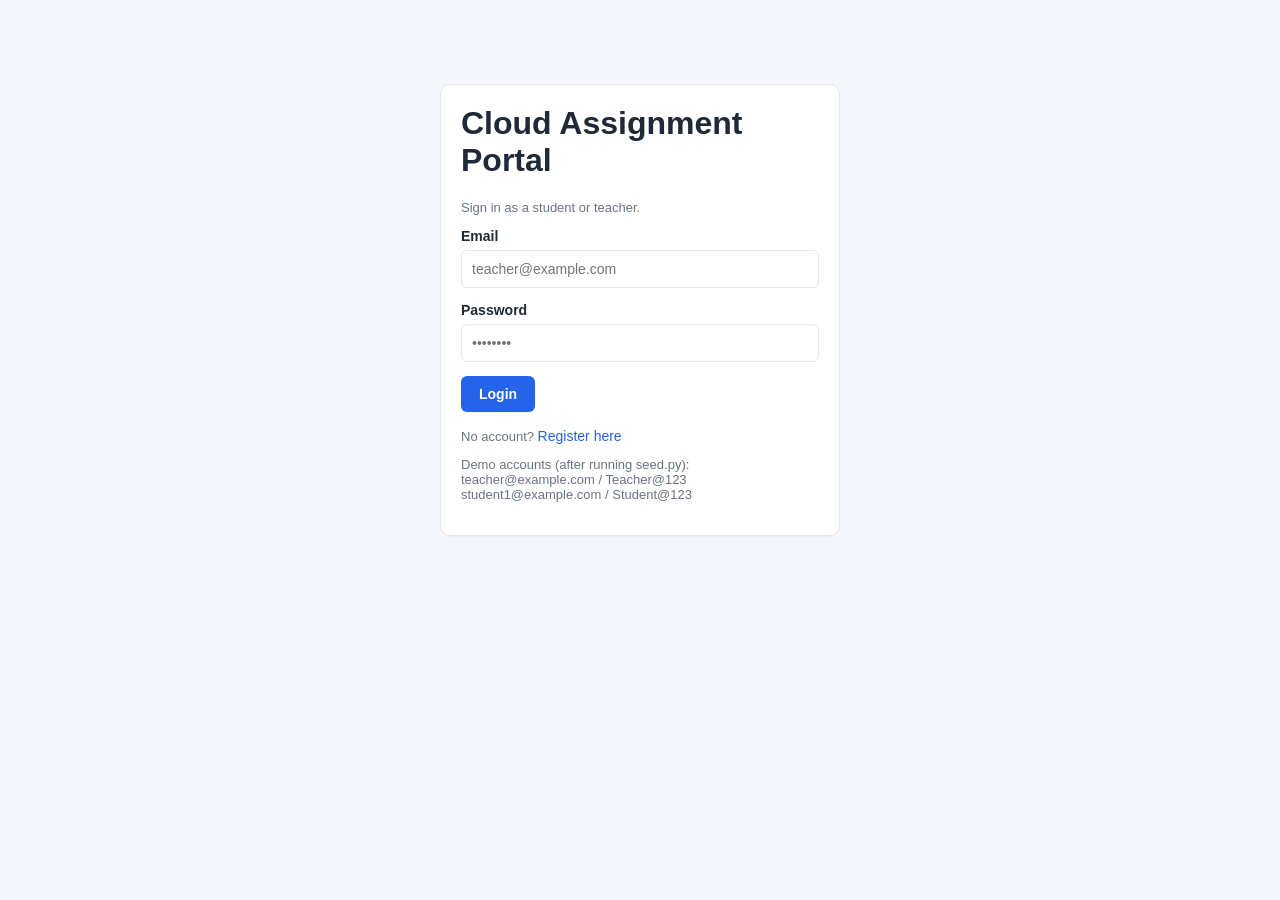
<file: frontend/index.html>
<!DOCTYPE html>
<html lang="en">
<head>
<meta charset="UTF-8">
<title>Cloud Assignment Portal</title>
</head>
<body>
<script>
  window.location.href = localStorage.getItem("access_token") ? "assignments.html" : "login.html";
</script>
</body>
</html>
</file>
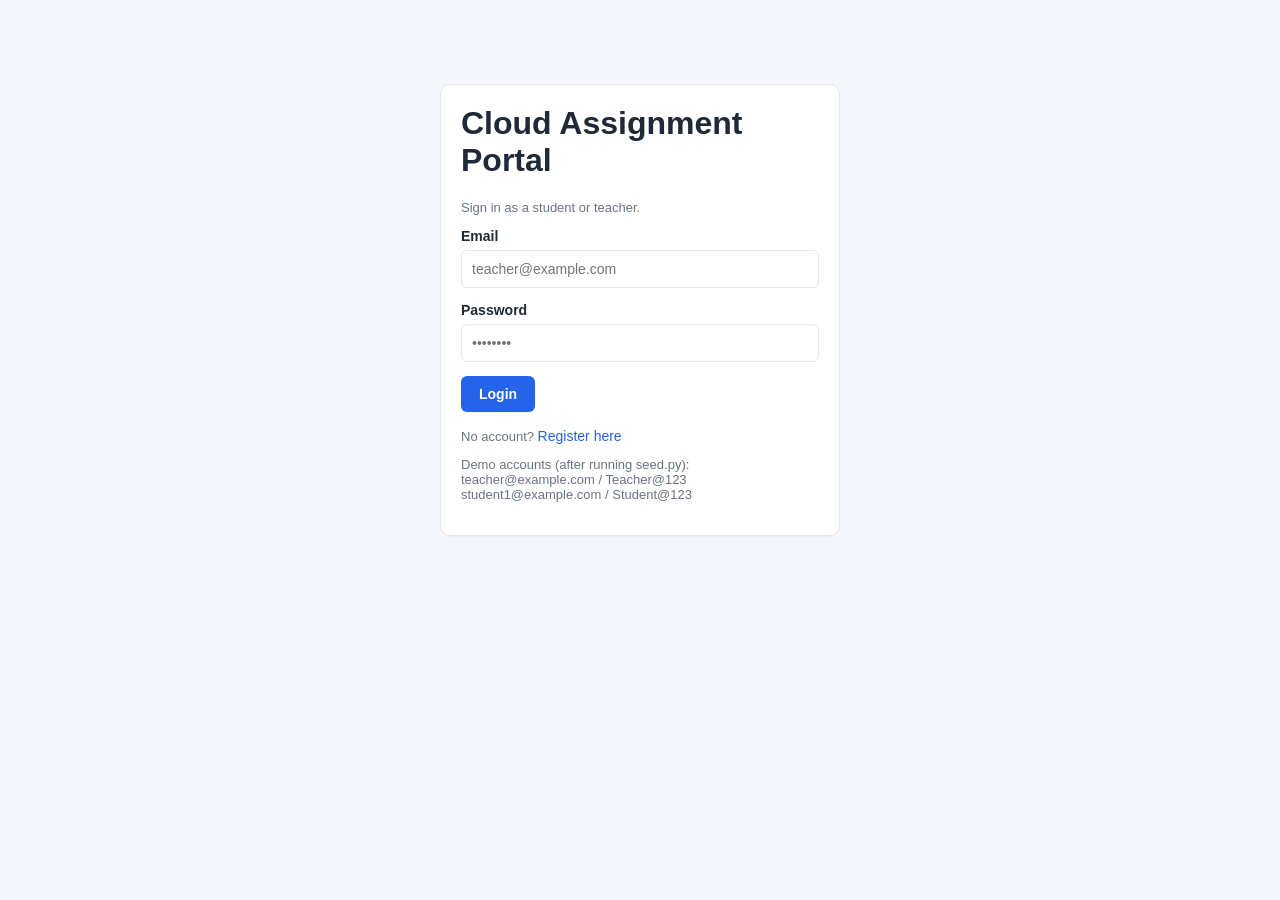
<file: frontend/assignments.html>
<!DOCTYPE html>
<html lang="en">
<head>
<meta charset="UTF-8">
<title>Assignments</title>
<link rel="stylesheet" href="css/style.css">
</head>
<body>
<nav>
  <div class="brand">Cloud Assignment Portal</div>
  <div>
    <a class="btn" id="dash-link" href="#">Dashboard</a>
    <button onclick="logout()">Logout</button>
  </div>
</nav>

<div class="container">
  <h2>Assignments</h2>

  <!-- Teacher only: create course -->
  <div class="card" id="course-card" style="display:none;">
    <h3>Create Course</h3>
    <div class="form-group">
      <label>Course Name</label>
      <input id="new_course_name" placeholder="e.g. Cloud Computing">
    </div>
    <button class="primary" onclick="createCourse()">Create Course</button>
    <div id="course-msg"></div>
  </div>

  <!-- Teacher only: create assignment -->
  <div class="card" id="create-card" style="display:none;">
    <h3>Create New Assignment</h3>
    <div class="form-group">
      <label>Course</label>
      <select id="course_id"></select>
    </div>
    <div class="form-group"><label>Title</label><input id="title"></div>
    <div class="form-group"><label>Description</label><textarea id="description"></textarea></div>
    <div class="form-group"><label>Deadline (date and time)</label><input id="deadline" type="datetime-local"></div>
    <div class="form-group"><label>Max Marks</label><input id="max_marks" type="number" value="100"></div>
    <button class="primary" onclick="createAssignment()">Create Assignment</button>
    <div id="create-msg"></div>
  </div>

  <div class="card">
    <table id="assignments-table">
      <thead><tr><th>Title</th><th>Deadline</th><th>Max Marks</th><th>Status / Actions</th></tr></thead>
      <tbody></tbody>
    </table>
  </div>
</div>

<!-- Student only: upload area -->
<div class="container" id="upload-area" style="display:none;">
  <div class="card">
    <h3 id="upload-title">Submit Assignment</h3>
    <input type="file" id="upload-file">
    <button class="primary" onclick="doUpload()">Upload</button>
    <div id="upload-msg"></div>
  </div>
</div>

<script src="config.js"></script>
<script src="js/api.js"></script>
<script>
const user = requireAuth(["student", "teacher", "admin"]);
document.getElementById("dash-link").href =
  (user.role === "student") ? "student_dashboard.html" : "teacher_dashboard.html";

if (user.role !== "student") {
  document.getElementById("course-card").style.display = "block";
  document.getElementById("create-card").style.display = "block";
}

let mySubs = {};
let currentAssignmentId = null;

/* ---------- Courses (teacher) ---------- */
async function loadCourses() {
  try {
    const data = await apiRequest("/courses");
    const select = document.getElementById("course_id");
    if (!data.courses.length) {
      select.innerHTML = `<option value="">No courses yet - create one above</option>`;
      return;
    }
    select.innerHTML = data.courses
      .map(c => `<option value="${c.course_id}">${c.course_name} (ID ${c.course_id})</option>`)
      .join("");
  } catch (e) {
    if (e.status === 401) logout();
  }
}

async function createCourse() {
  const msg = document.getElementById("course-msg");
  msg.textContent = "";
  const name = document.getElementById("new_course_name").value.trim();
  if (!name) {
    msg.className = "error-msg";
    msg.textContent = "Enter a course name.";
    return;
  }
  try {
    await apiRequest("/courses", { method: "POST", body: { course_name: name } });
    document.getElementById("new_course_name").value = "";
    msg.className = "success-msg";
    msg.textContent = "Course created.";
    loadCourses();
  } catch (e) {
    msg.className = "error-msg";
    msg.textContent = e.payload?.message || "Could not create course.";
  }
}

/* ---------- Assignments ---------- */
async function loadAssignments() {
  try {
    const data = await apiRequest("/assignments");
    if (user.role === "student") {
      const subData = await apiRequest("/submissions/me");
      mySubs = {};
      subData.submissions.forEach(s => mySubs[s.assignment_id] = s);
    }
    const tbody = document.querySelector("#assignments-table tbody");
    tbody.innerHTML = data.assignments.map(a => {
      // Server stores UTC without a "Z"; add it so the browser converts to local time
      const deadline = new Date(a.deadline + "Z").toLocaleString();
      const safeTitle = a.title.replace(/'/g, "");
      if (user.role === "student") {
        const sub = mySubs[a.assignment_id];
        const status = sub ? sub.submission_status : "NOT_SUBMITTED";
        const marks = sub && sub.marks !== null ? ` (${sub.marks}/${a.max_marks})` : "";
        return `<tr>
          <td>${a.title}</td><td>${deadline}</td><td>${a.max_marks}</td>
          <td>
            <span class="badge ${status}">${status}${marks}</span>
            <button onclick="openUpload(${a.assignment_id}, '${safeTitle}')">
              ${sub ? "Resubmit" : "Upload"}
            </button>
            ${sub ? `<button onclick="viewFeedback(${sub.submission_id})">View Feedback</button>` : ""}
          </td>
        </tr>`;
      } else {
        return `<tr>
          <td>${a.title}</td><td>${deadline}</td><td>${a.max_marks}</td>
          <td><button onclick="viewSubmissions(${a.assignment_id}, '${safeTitle}')">View Submissions</button></td>
        </tr>`;
      }
    }).join("") || `<tr><td colspan="4" class="muted">No assignments yet</td></tr>`;
  } catch (e) {
    if (e.status === 401) logout();
  }
}

async function createAssignment() {
  const msg = document.getElementById("create-msg");
  msg.textContent = "";

  const course_id = parseInt(document.getElementById("course_id").value);
  const title = document.getElementById("title").value.trim();
  const description = document.getElementById("description").value;
  const deadlineLocal = document.getElementById("deadline").value;
  const max_marks = parseInt(document.getElementById("max_marks").value);

  if (!course_id) {
    msg.className = "error-msg";
    msg.textContent = "Select a course (create one first if the list is empty).";
    return;
  }
  if (!title) {
    msg.className = "error-msg";
    msg.textContent = "Title is required.";
    return;
  }
  if (!deadlineLocal) {
    msg.className = "error-msg";
    msg.textContent = "Choose a deadline date AND time.";
    return;
  }

  try {
    const deadline = new Date(deadlineLocal).toISOString();
    await apiRequest("/assignments", {
      method: "POST",
      body: { course_id, title, description, deadline, max_marks }
    });
    msg.className = "success-msg";
    msg.textContent = "Assignment created.";
    document.getElementById("title").value = "";
    document.getElementById("description").value = "";
    loadAssignments();
  } catch (e) {
    msg.className = "error-msg";
    msg.textContent = e.payload?.message || "Failed to create assignment.";
  }
}

/* ---------- Student upload ---------- */
function openUpload(assignmentId, title) {
  currentAssignmentId = assignmentId;
  document.getElementById("upload-title").textContent = `Submit: ${title}`;
  document.getElementById("upload-area").style.display = "block";
  window.scrollTo(0, document.body.scrollHeight);
}

async function doUpload() {
  const fileInput = document.getElementById("upload-file");
  const msg = document.getElementById("upload-msg");
  msg.textContent = "";
  if (!fileInput.files.length) {
    msg.className = "error-msg";
    msg.textContent = "Choose a file first.";
    return;
  }
  const form = new FormData();
  form.append("file", fileInput.files[0]);
  try {
    await apiRequest(`/assignments/${currentAssignmentId}/submit`, {
      method: "POST", body: form, isForm: true
    });
    msg.className = "success-msg";
    msg.textContent = "Uploaded successfully.";
    loadAssignments();
  } catch (e) {
    msg.className = "error-msg";
    msg.textContent = e.payload?.message || "Upload failed.";
  }
}

async function viewFeedback(submissionId) {
  try {
    const data = await apiRequest(`/submissions/${submissionId}/feedback`);
    alert(
      `Status: ${data.submission_status}\n` +
      `Marks: ${data.marks ?? "Not graded yet"}\n` +
      `Feedback: ${data.feedback || "No feedback yet"}`
    );
  } catch (e) {
    alert(e.payload?.message || "Could not load feedback.");
  }
}

function viewSubmissions(assignmentId, title) {
  window.location.href =
    `submissions.html?assignment_id=${assignmentId}&title=${encodeURIComponent(title)}`;
}

/* ---------- Init ---------- */
if (user.role !== "student") loadCourses();
loadAssignments();
</script>
</body>
</html>
</file>
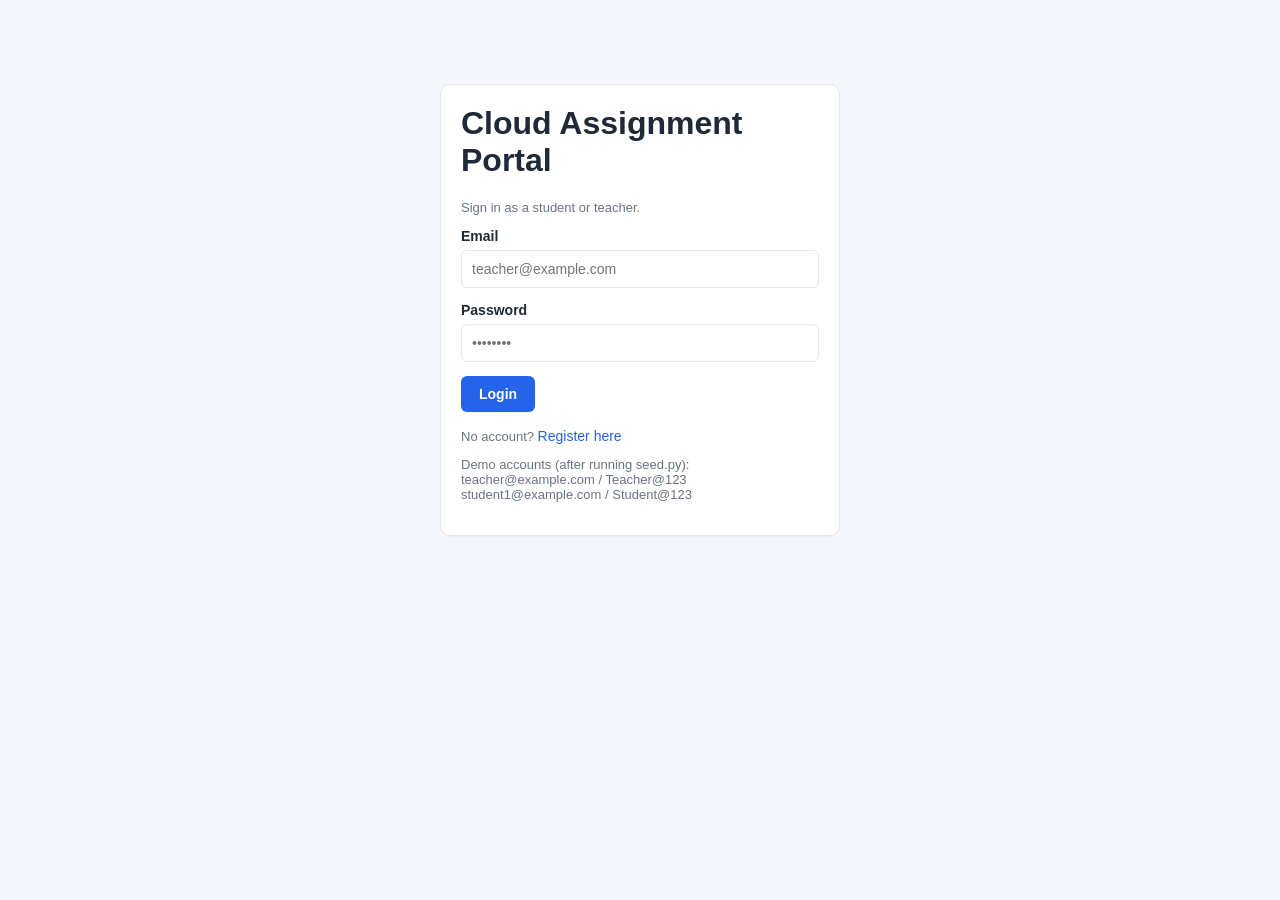
<file: frontend/login.html>
<!DOCTYPE html>
<html lang="en">
<head>
<meta charset="UTF-8">
<title>Login - Cloud Assignment Portal</title>
<link rel="stylesheet" href="css/style.css">
</head>
<body>
<div class="container">
  <div class="auth-box card">
    <h1>Cloud Assignment Portal</h1>
    <p class="muted">Sign in as a student or teacher.</p>
    <div class="form-group">
      <label>Email</label>
      <input type="email" id="email" placeholder="teacher@example.com">
    </div>
    <div class="form-group">
      <label>Password</label>
      <input type="password" id="password" placeholder="••••••••">
    </div>
    <button class="primary" onclick="doLogin()">Login</button>
    <div id="msg"></div>
    <p class="muted" style="margin-top:16px;">
      No account? <a class="link" href="register.html">Register here</a>
    </p>
    <p class="muted">
      Demo accounts (after running seed.py):<br>
      teacher@example.com / Teacher@123<br>
      student1@example.com / Student@123
    </p>
  </div>
</div>
<script src="config.js"></script>
<script src="js/api.js"></script>
<script>
async function doLogin() {
  const email = document.getElementById("email").value.trim();
  const password = document.getElementById("password").value;
  const msg = document.getElementById("msg");
  msg.textContent = "";
  try {
    const data = await apiRequest("/login", { method: "POST", body: { email, password } });
    setToken(data.access_token);
    localStorage.setItem("user", JSON.stringify(data.user));
    window.location.href = data.user.role === "teacher" || data.user.role === "admin"
      ? "teacher_dashboard.html" : "student_dashboard.html";
  } catch (e) {
    msg.className = "error-msg";
    msg.textContent = e.payload?.message || "Login failed.";
  }
}
</script>
</body>
</html>
</file>
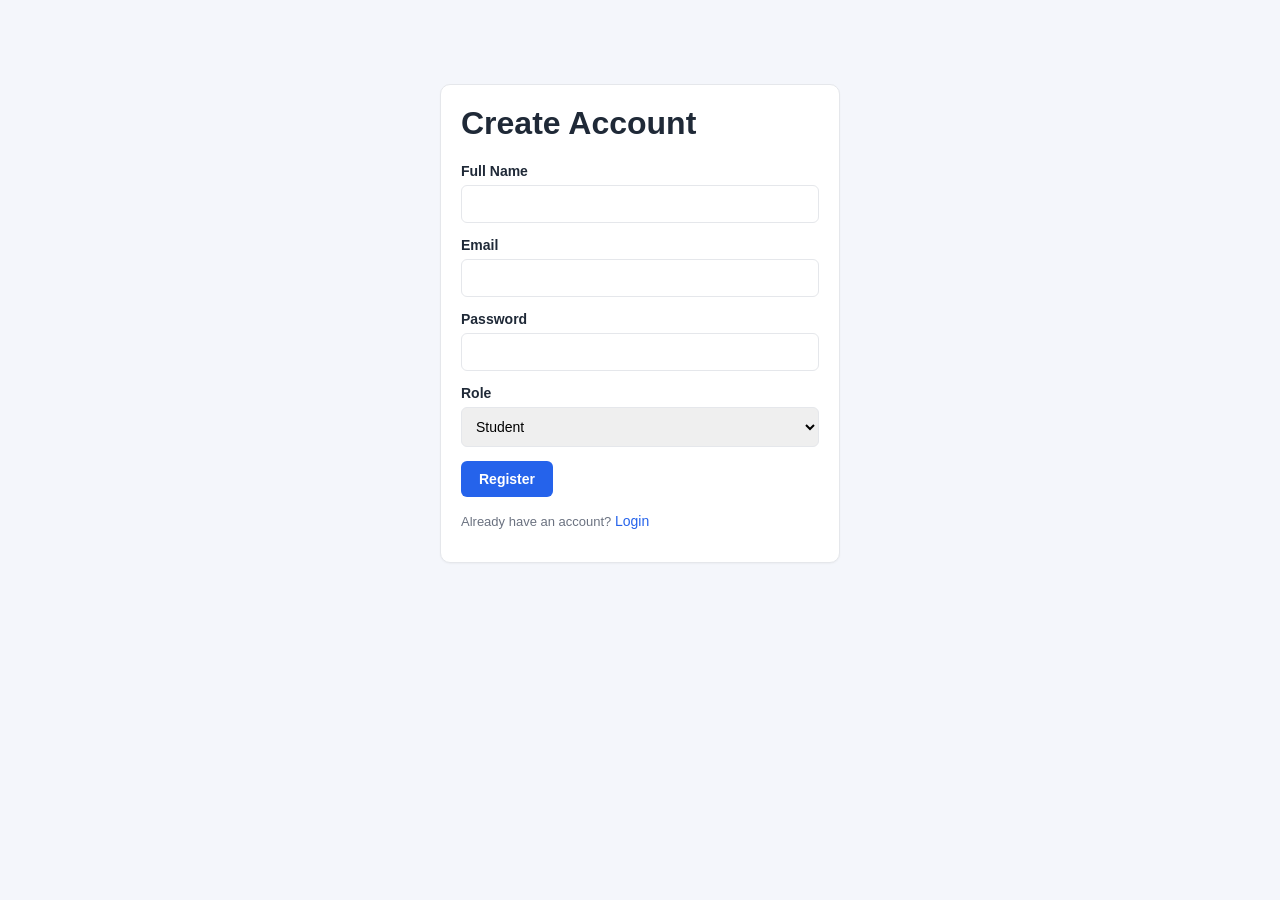
<file: frontend/register.html>
<!DOCTYPE html>
<html lang="en">
<head>
<meta charset="UTF-8">
<title>Register - Cloud Assignment Portal</title>
<link rel="stylesheet" href="css/style.css">
</head>
<body>
<div class="container">
  <div class="auth-box card">
    <h1>Create Account</h1>

    <div class="form-group">
      <label>Full Name</label>
      <input type="text" id="name">
    </div>

    <div class="form-group">
      <label>Email</label>
      <input type="email" id="email">
    </div>

    <div class="form-group">
      <label>Password</label>
      <input type="password" id="password">
    </div>

    <div class="form-group">
      <label>Role</label>
      <select id="role">
        <option value="student">Student</option>
        <option value="teacher">Teacher</option>
      </select>
    </div>

    <div class="form-group" id="code-group" style="display:none;">
      <label>Teacher Invite Code</label>
      <input type="text" id="invite_code" placeholder="Enter the code given by your institution">
    </div>

    <button class="primary" onclick="doRegister()">Register</button>
    <div id="msg"></div>

    <p class="muted" style="margin-top:16px;">
      Already have an account? <a class="link" href="login.html">Login</a>
    </p>
  </div>
</div>

<script src="config.js"></script>
<script src="js/api.js"></script>
<script>
// Show the invite code box only when "Teacher" is selected
document.getElementById("role").addEventListener("change", function (e) {
  document.getElementById("code-group").style.display =
    e.target.value === "teacher" ? "block" : "none";
});

async function doRegister() {
  const name = document.getElementById("name").value.trim();
  const email = document.getElementById("email").value.trim();
  const password = document.getElementById("password").value;
  const role = document.getElementById("role").value;
  const invite_code = document.getElementById("invite_code").value.trim();
  const msg = document.getElementById("msg");
  msg.textContent = "";

  try {
    await apiRequest("/register", {
      method: "POST",
      body: { name, email, password, role, invite_code }
    });
    msg.className = "success-msg";
    msg.textContent = "Registered successfully! Redirecting to login...";
    setTimeout(() => window.location.href = "login.html", 1200);
  } catch (e) {
    msg.className = "error-msg";
    msg.textContent = e.payload?.message || "Registration failed.";
  }
}
</script>
</body>
</html>
</file>
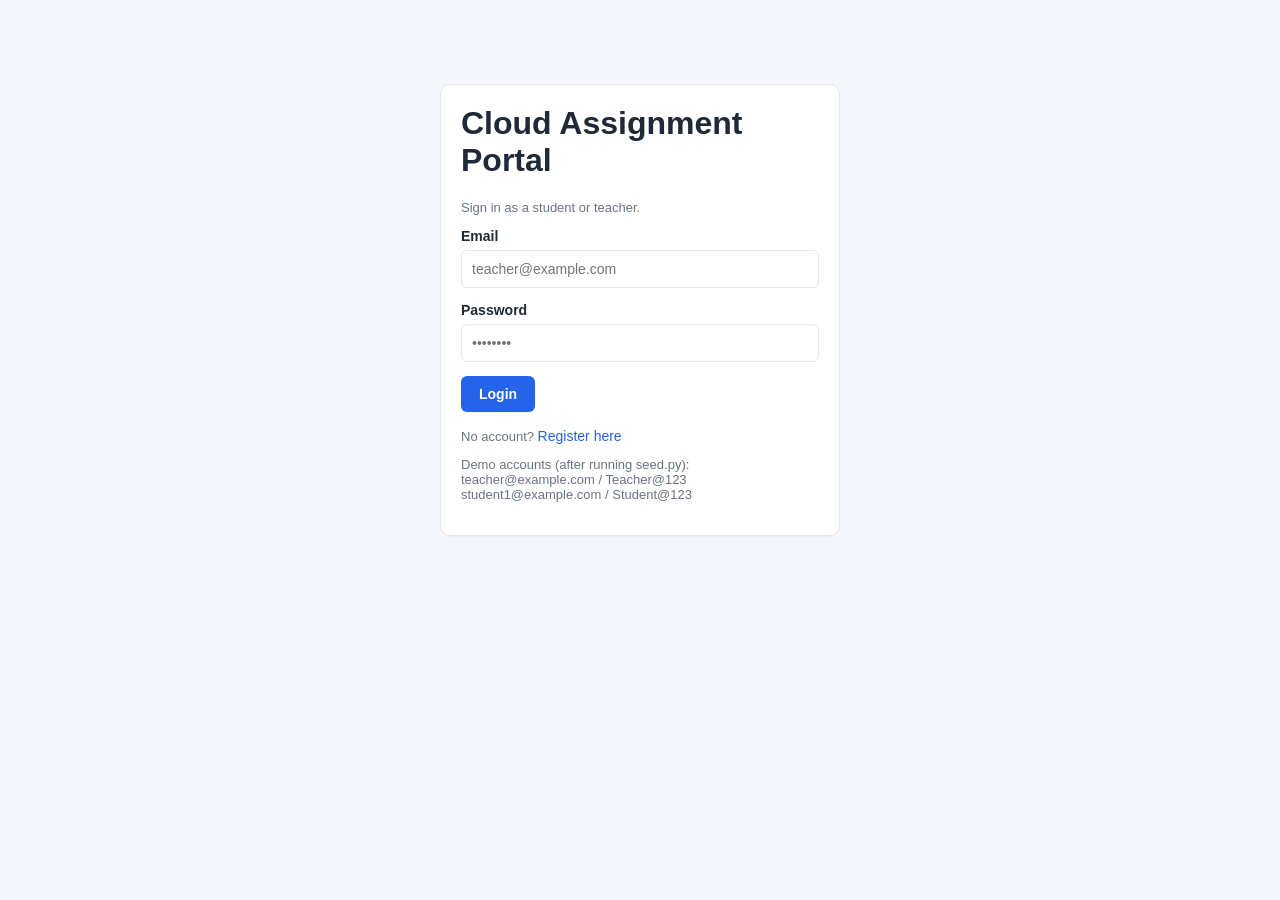
<file: frontend/student_dashboard.html>
<!DOCTYPE html>
<html lang="en">
<head>
<meta charset="UTF-8">
<title>Student Dashboard</title>
<link rel="stylesheet" href="css/style.css">
</head>
<body>
<nav>
  <div class="brand">Cloud Assignment Portal</div>
  <div>
    <a class="btn" href="assignments.html">Assignments</a>
    <button onclick="logout()">Logout</button>
  </div>
</nav>
<div class="container">
  <h2 id="welcome">Welcome</h2>
  <div class="grid-stats" id="stats"></div>

  <div class="card">
    <h3>Upcoming Deadlines</h3>
    <table id="upcoming-table">
      <thead><tr><th>Title</th><th>Deadline</th><th>Max Marks</th></tr></thead>
      <tbody></tbody>
    </table>
  </div>

  <div class="card">
    <h3>Recent Feedback</h3>
    <table id="feedback-table">
      <thead><tr><th>Assignment</th><th>Marks</th><th>Feedback</th></tr></thead>
      <tbody></tbody>
    </table>
  </div>
</div>
<script src="config.js"></script>
<script src="js/api.js"></script>
<script>
requireAuth(["student"]);

async function load() {
  try {
    const data = await apiRequest("/dashboard/student");
    document.getElementById("welcome").textContent = data.welcome;
    document.getElementById("stats").innerHTML = `
      <div class="stat"><div class="num">${data.total_assignments}</div><div class="label">Total Assignments</div></div>
      <div class="stat"><div class="num">${data.pending_assignments}</div><div class="label">Pending</div></div>
      <div class="stat"><div class="num">${data.submitted_assignments}</div><div class="label">Submitted</div></div>
      <div class="stat"><div class="num">${data.late_assignments}</div><div class="label">Late</div></div>
      <div class="stat"><div class="num">${data.graded_assignments}</div><div class="label">Graded</div></div>
    `;
    const upcomingBody = document.querySelector("#upcoming-table tbody");
    upcomingBody.innerHTML = data.upcoming_deadlines.map(a => `
      <tr><td>${a.title}</td><td>${new Date(a.deadline).toLocaleString()}</td><td>${a.max_marks}</td></tr>
    `).join("") || `<tr><td colspan="3" class="muted">No upcoming assignments</td></tr>`;

    const fbBody = document.querySelector("#feedback-table tbody");
    fbBody.innerHTML = data.recent_feedback.map(s => `
      <tr><td>#${s.assignment_id}</td><td>${s.marks}</td><td>${s.feedback || ""}</td></tr>
    `).join("") || `<tr><td colspan="3" class="muted">No feedback yet</td></tr>`;
  } catch (e) {
    if (e.status === 401) logout();
  }
}
load();
</script>
</body>
</html>
</file>
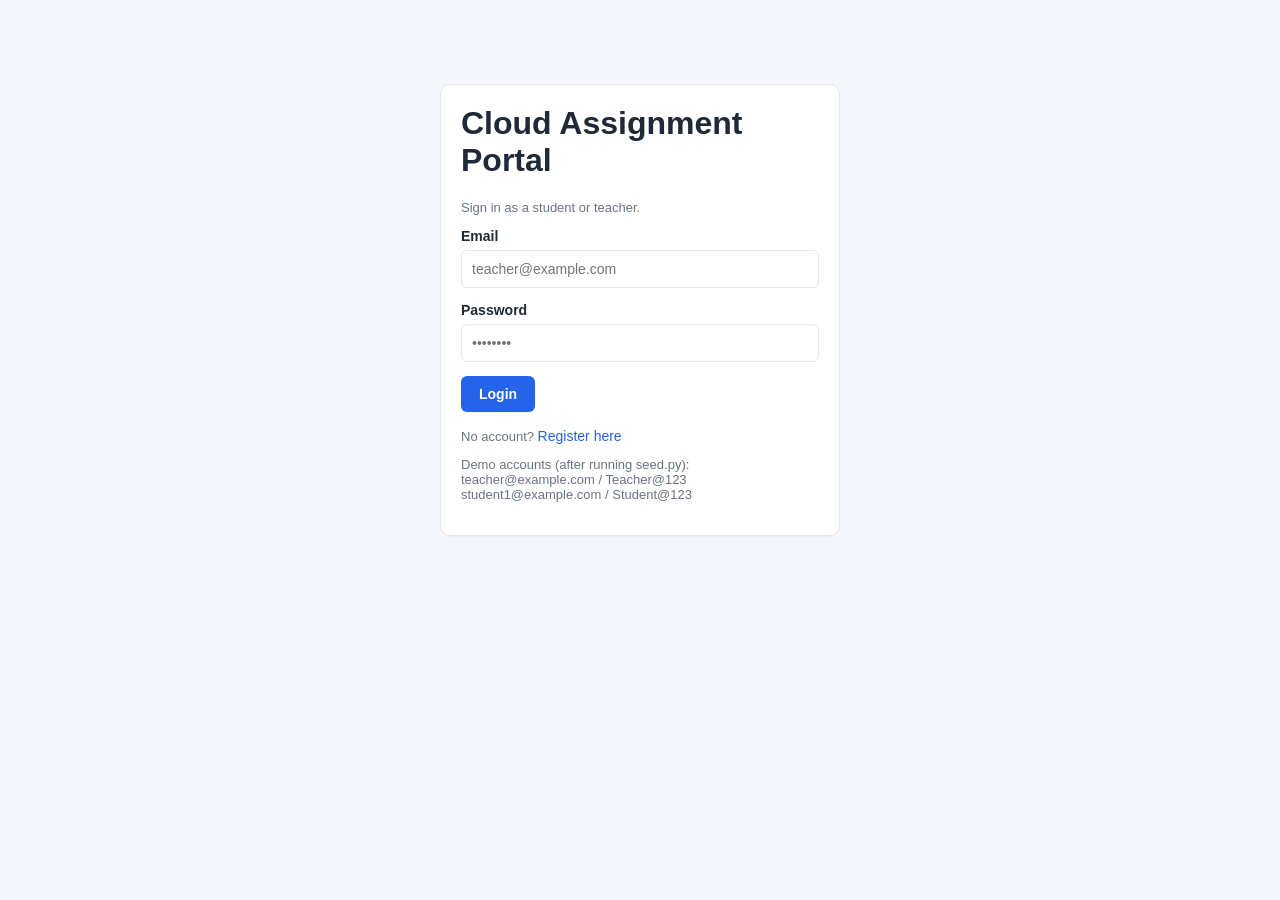
<file: frontend/submissions.html>
<!DOCTYPE html>
<html lang="en">
<head>
<meta charset="UTF-8">
<title>Submissions</title>
<link rel="stylesheet" href="css/style.css">
</head>
<body>
<nav>
  <div class="brand">Cloud Assignment Portal</div>
  <div>
    <a class="btn" href="assignments.html">Back to Assignments</a>
    <button onclick="logout()">Logout</button>
  </div>
</nav>
<div class="container">
  <h2 id="page-title">Submissions</h2>
  <div class="card">
    <table id="subs-table">
      <thead><tr><th>Student</th><th>Submitted At</th><th>Status</th><th>File</th><th>Marks</th><th>Actions</th></tr></thead>
      <tbody></tbody>
    </table>
  </div>
</div>

<div class="container" id="grade-area" style="display:none;">
  <div class="card">
    <h3 id="grade-title">Grade Submission</h3>
    <div class="form-group"><label>Marks</label><input id="marks" type="number"></div>
    <div class="form-group"><label>Feedback</label><textarea id="feedback"></textarea></div>
    <button class="primary" onclick="submitGrade()">Save Grade</button>
    <div id="grade-msg"></div>
  </div>
</div>

<script src="config.js"></script>
<script src="js/api.js"></script>
<script>
const user = requireAuth(["teacher", "admin"]);
const params = new URLSearchParams(window.location.search);
const assignmentId = params.get("assignment_id");
document.getElementById("page-title").textContent = `Submissions: ${params.get("title") || ""}`;
let currentSubmissionId = null;

async function load() {
  const data = await apiRequest(`/assignments/${assignmentId}/submissions`);
  document.querySelector("#subs-table tbody").innerHTML = data.submissions.map(s => `
    <tr>
      <td>${s.student_name}<br><span class="muted">${s.student_email}</span></td>
      <td>${new Date(s.submitted_at).toLocaleString()}</td>
      <td><span class="badge ${s.submission_status}">${s.submission_status}</span></td>
      <td>${s.file_name}</td>
      <td>${s.marks !== null ? s.marks : "-"}</td>
      <td class="actions">
        <button onclick="downloadFile(${s.submission_id})">Download</button>
        <button onclick="openGrade(${s.submission_id}, '${s.student_name.replace(/'/g, "")}')">Grade</button>
      </td>
    </tr>
  `).join("") || `<tr><td colspan="6" class="muted">No submissions yet</td></tr>`;
}

function downloadFile(submissionId) {
  const token = getToken();
  fetch(`${API_BASE}/submissions/${submissionId}/download`, {
    headers: { Authorization: `Bearer ${token}` }
  }).then(async res => {
    if (!res.ok) { alert("Download failed."); return; }
    const blob = await res.blob();
    const disposition = res.headers.get("Content-Disposition") || "";
    const match = disposition.match(/filename="?([^"]+)"?/);
    const filename = match ? match[1] : "submission";
    const url = window.URL.createObjectURL(blob);
    const a = document.createElement("a");
    a.href = url; a.download = filename; a.click();
    window.URL.revokeObjectURL(url);
  });
}

function openGrade(submissionId, studentName) {
  currentSubmissionId = submissionId;
  document.getElementById("grade-title").textContent = `Grade Submission - ${studentName}`;
  document.getElementById("grade-area").style.display = "block";
  window.scrollTo(0, document.body.scrollHeight);
}

async function submitGrade() {
  const msg = document.getElementById("grade-msg");
  msg.textContent = "";
  const marks = parseInt(document.getElementById("marks").value);
  const feedback = document.getElementById("feedback").value;
  try {
    await apiRequest(`/submissions/${currentSubmissionId}/grade`, { method: "POST", body: { marks, feedback } });
    msg.className = "success-msg";
    msg.textContent = "Grade saved.";
    load();
  } catch (e) {
    msg.className = "error-msg";
    msg.textContent = e.payload?.message || "Failed to save grade.";
  }
}

load();
</script>
</body>
</html>
</file>
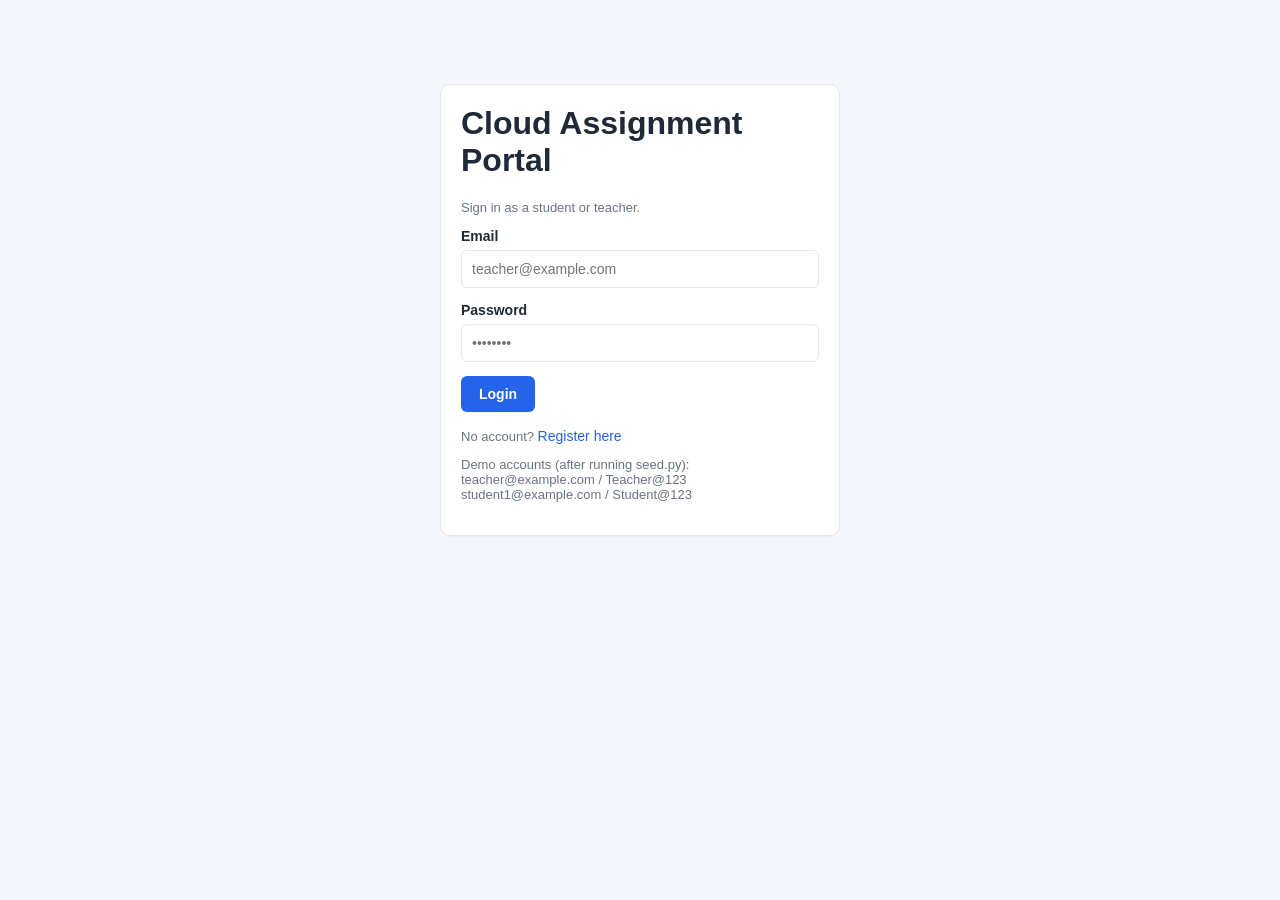
<file: frontend/teacher_dashboard.html>
<!DOCTYPE html>
<html lang="en">
<head>
<meta charset="UTF-8">
<title>Teacher Dashboard</title>
<link rel="stylesheet" href="css/style.css">
</head>
<body>
<nav>
  <div class="brand">Cloud Assignment Portal</div>
  <div>
    <a class="btn" href="assignments.html">Assignments</a>
    <button onclick="logout()">Logout</button>
  </div>
</nav>
<div class="container">
  <h2>Teacher Dashboard</h2>
  <div class="grid-stats" id="stats"></div>

  <div class="card">
    <h3>Upcoming Deadlines</h3>
    <table id="upcoming-table">
      <thead><tr><th>Title</th><th>Deadline</th></tr></thead>
      <tbody></tbody>
    </table>
  </div>

  <div class="card">
    <h3>Recent Uploads</h3>
    <table id="recent-table">
      <thead><tr><th>Assignment</th><th>Student ID</th><th>Status</th></tr></thead>
      <tbody></tbody>
    </table>
  </div>
</div>
<script src="config.js"></script>
<script src="js/api.js"></script>
<script>
requireAuth(["teacher", "admin"]);

async function load() {
  try {
    const data = await apiRequest("/dashboard/teacher");
    document.getElementById("stats").innerHTML = `
      <div class="stat"><div class="num">${data.total_assignments}</div><div class="label">Assignments</div></div>
      <div class="stat"><div class="num">${data.total_students}</div><div class="label">Students</div></div>
      <div class="stat"><div class="num">${data.total_submissions}</div><div class="label">Submissions</div></div>
      <div class="stat"><div class="num">${data.pending_reviews}</div><div class="label">Pending Review</div></div>
      <div class="stat"><div class="num">${data.late_submissions}</div><div class="label">Late</div></div>
      <div class="stat"><div class="num">${data.graded_submissions}</div><div class="label">Graded</div></div>
    `;
    document.querySelector("#upcoming-table tbody").innerHTML = data.upcoming_deadlines.map(a => `
      <tr><td>${a.title}</td><td>${new Date(a.deadline).toLocaleString()}</td></tr>
    `).join("") || `<tr><td colspan="2" class="muted">None</td></tr>`;
    document.querySelector("#recent-table tbody").innerHTML = data.recent_uploads.map(s => `
      <tr><td>#${s.assignment_id}</td><td>#${s.student_id}</td><td><span class="badge ${s.submission_status}">${s.submission_status}</span></td></tr>
    `).join("") || `<tr><td colspan="3" class="muted">None</td></tr>`;
  } catch (e) {
    if (e.status === 401) logout();
  }
}
load();
</script>
</body>
</html>
</file>
<file: frontend/css/style.css>
:root {
  --primary: #2563eb;
  --primary-dark: #1e40af;
  --bg: #f4f6fb;
  --card: #ffffff;
  --text: #1f2937;
  --muted: #6b7280;
  --success: #16a34a;
  --warning: #d97706;
  --danger: #dc2626;
  --border: #e5e7eb;
}

* { box-sizing: border-box; }

body {
  margin: 0;
  font-family: "Segoe UI", Roboto, Arial, sans-serif;
  background: var(--bg);
  color: var(--text);
}

nav {
  background: var(--primary-dark);
  color: white;
  padding: 14px 24px;
  display: flex;
  justify-content: space-between;
  align-items: center;
}
nav .brand { font-weight: 700; font-size: 18px; }
nav button, nav a.btn {
  background: white;
  color: var(--primary-dark);
  border: none;
  padding: 8px 14px;
  border-radius: 6px;
  cursor: pointer;
  font-weight: 600;
  text-decoration: none;
}

.container { max-width: 1000px; margin: 0 auto; padding: 24px; }

.card {
  background: var(--card);
  border: 1px solid var(--border);
  border-radius: 10px;
  padding: 20px;
  margin-bottom: 18px;
  box-shadow: 0 1px 2px rgba(0,0,0,0.04);
}

h1, h2, h3 { margin-top: 0; }

.form-group { margin-bottom: 14px; }
label { display: block; font-weight: 600; margin-bottom: 6px; font-size: 14px; }
input, select, textarea {
  width: 100%;
  padding: 10px;
  border: 1px solid var(--border);
  border-radius: 6px;
  font-size: 14px;
}
textarea { min-height: 80px; }

button.primary {
  background: var(--primary);
  color: white;
  border: none;
  padding: 10px 18px;
  border-radius: 6px;
  cursor: pointer;
  font-weight: 600;
  font-size: 14px;
}
button.primary:hover { background: var(--primary-dark); }

.grid-stats {
  display: grid;
  grid-template-columns: repeat(auto-fit, minmax(150px, 1fr));
  gap: 14px;
  margin-bottom: 20px;
}
.stat {
  background: var(--card);
  border: 1px solid var(--border);
  border-radius: 10px;
  padding: 16px;
  text-align: center;
}
.stat .num { font-size: 26px; font-weight: 700; color: var(--primary); }
.stat .label { font-size: 13px; color: var(--muted); margin-top: 4px; }

table { width: 100%; border-collapse: collapse; font-size: 14px; }
th, td { text-align: left; padding: 10px; border-bottom: 1px solid var(--border); }
th { color: var(--muted); font-weight: 600; }

.badge {
  display: inline-block;
  padding: 3px 10px;
  border-radius: 999px;
  font-size: 12px;
  font-weight: 600;
}
.badge.SUBMITTED { background: #dbeafe; color: var(--primary-dark); }
.badge.LATE { background: #fef3c7; color: var(--warning); }
.badge.GRADED { background: #dcfce7; color: var(--success); }
.badge.NOT_SUBMITTED { background: #f3f4f6; color: var(--muted); }

.error-msg { color: var(--danger); font-size: 13px; margin-top: 8px; }
.success-msg { color: var(--success); font-size: 13px; margin-top: 8px; }

.auth-box {
  max-width: 400px;
  margin: 60px auto;
}
.link { color: var(--primary); text-decoration: none; font-size: 14px; }
.muted { color: var(--muted); font-size: 13px; }
.actions button { margin-right: 6px; }
</file>
